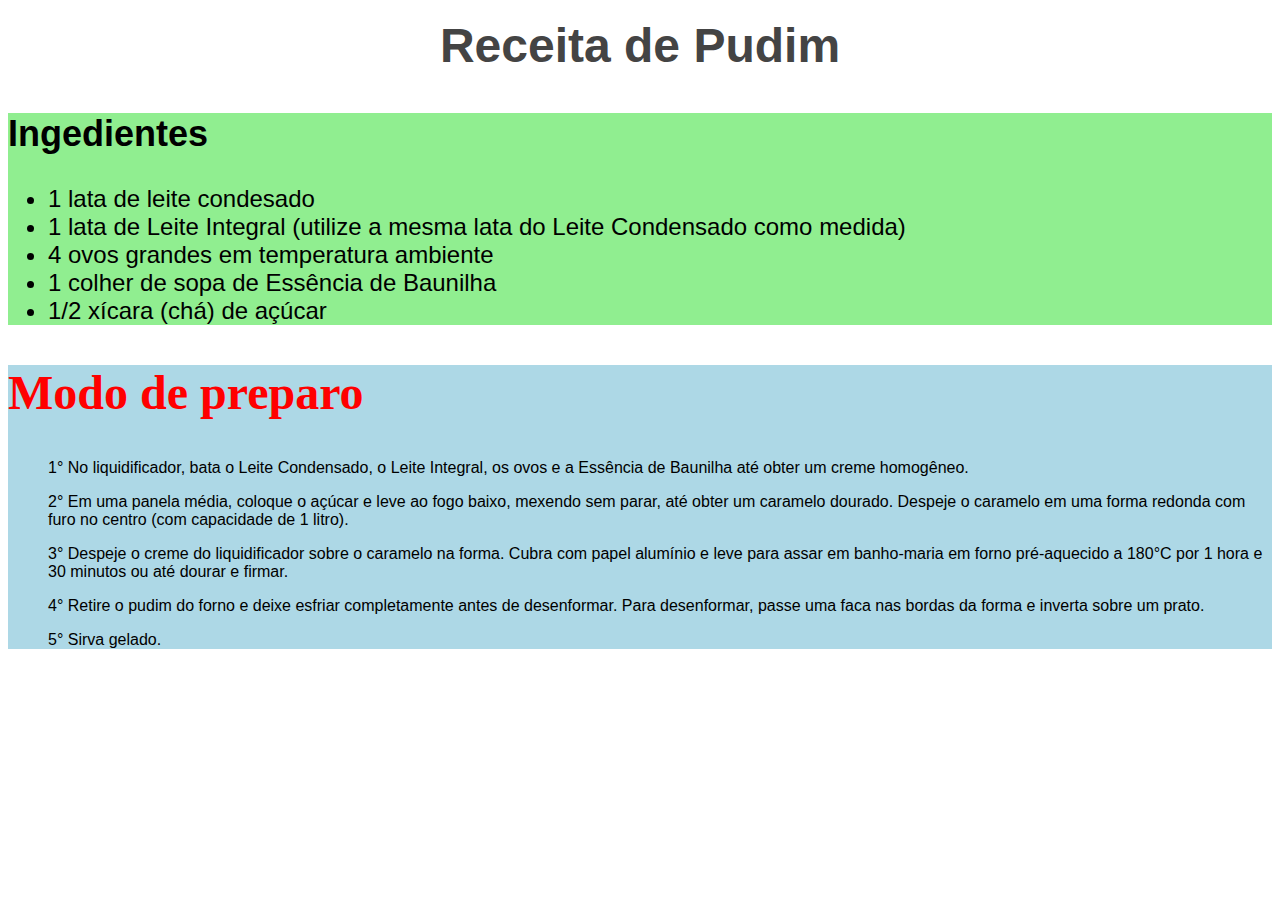
<file: Aula02/index.html>
<!DOCTYPE html>
<html lang="pt-BR">
<head>
    <meta charset="UTF-8">
    <meta name="viewport" content="width=device-width, initial-scale=1.0">
    <title>Aula 02 - HTML</title>
</head>
<body>
    <h1 style="color: #444; font-size: 48px; text-align: center; font-family: sans-serif; font-weight: bold; margin: 0; padding: 10px;" > Receita de Pudim </h1>
    
    
    <section style="background-color: lightgreen; font-family: sans-serif; font-size: 24px;"> 
        <h2>Ingedientes</h2>
        <ul>
            <li>1 lata de leite condesado </li>
            <li>1 lata de Leite Integral (utilize a mesma lata do Leite Condensado como medida)</li>
            <li>4 ovos grandes em temperatura ambiente</li>
            <li>1 colher de sopa de Essência de Baunilha</li>
            <li>1/2 xícara (chá) de açúcar</li>
        </ul>
    </section>
    
    
    <section style="background-color: lightblue;""> <h2 style="color: red; font-size: 48px"> Modo de preparo </h2>
    <ul style="font-family: sans-serif">
        <p>1° No liquidificador, bata o Leite Condensado, o Leite Integral, os ovos e a Essência de Baunilha até obter um creme homogêneo.</p>
        <p>2° Em uma panela média, coloque o açúcar e leve ao fogo baixo, mexendo sem parar, até obter um caramelo dourado. Despeje o caramelo em uma forma redonda com furo no centro (com capacidade de 1 litro).</p>
        <p>3° Despeje o creme do liquidificador sobre o caramelo na forma. Cubra com papel alumínio e leve para assar em banho-maria em forno pré-aquecido a 180°C por 1 hora e 30 minutos ou até dourar e firmar.</p>
        <p>4° Retire o pudim do forno e deixe esfriar completamente antes de desenformar. Para desenformar, passe uma faca nas bordas da forma e inverta sobre um prato.</p>
        <p>5° Sirva gelado.</p>
    </ul>     

    </section>
</body>
</html>
</file>
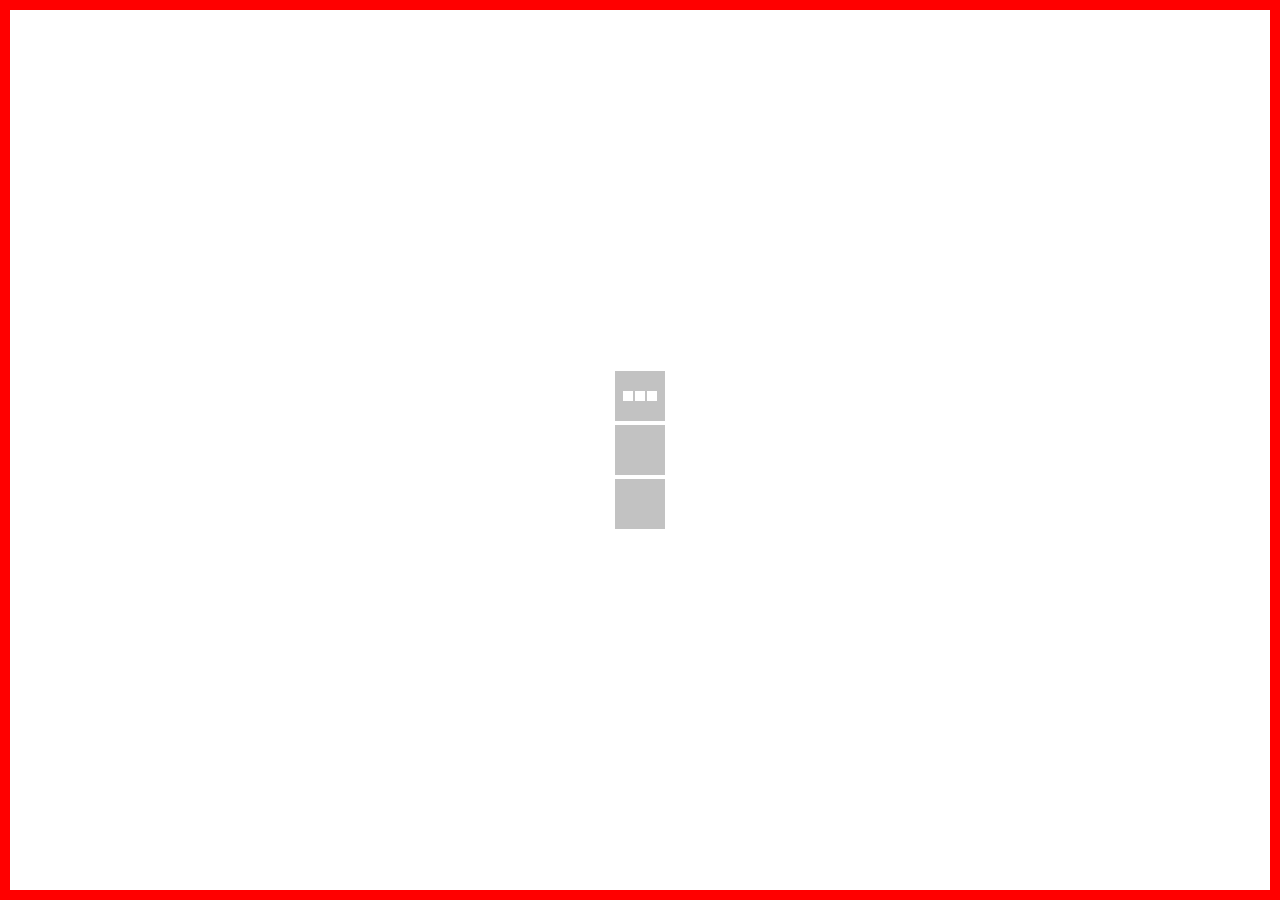
<file: Aula04/index.html>
<!DOCTYPE html>
<html lang="en">
<head>
    <meta charset="UTF-8">
    <meta name="viewport" content="width=device-width, initial-scale=1.0">
     <link rel="stylesheet" href="style.css">
    <title>Aula - 04 - HTML</title>
</head>
<body>
    <div class="container">

    <div class="box">
    <div class="little-box"></div>
    <div class="little-box"></div>
    <div class="little-box"></div>
    </div>
    <div class="box"></div>
    <div class="box"></div>
    </div>
</body>
</html>
</file>
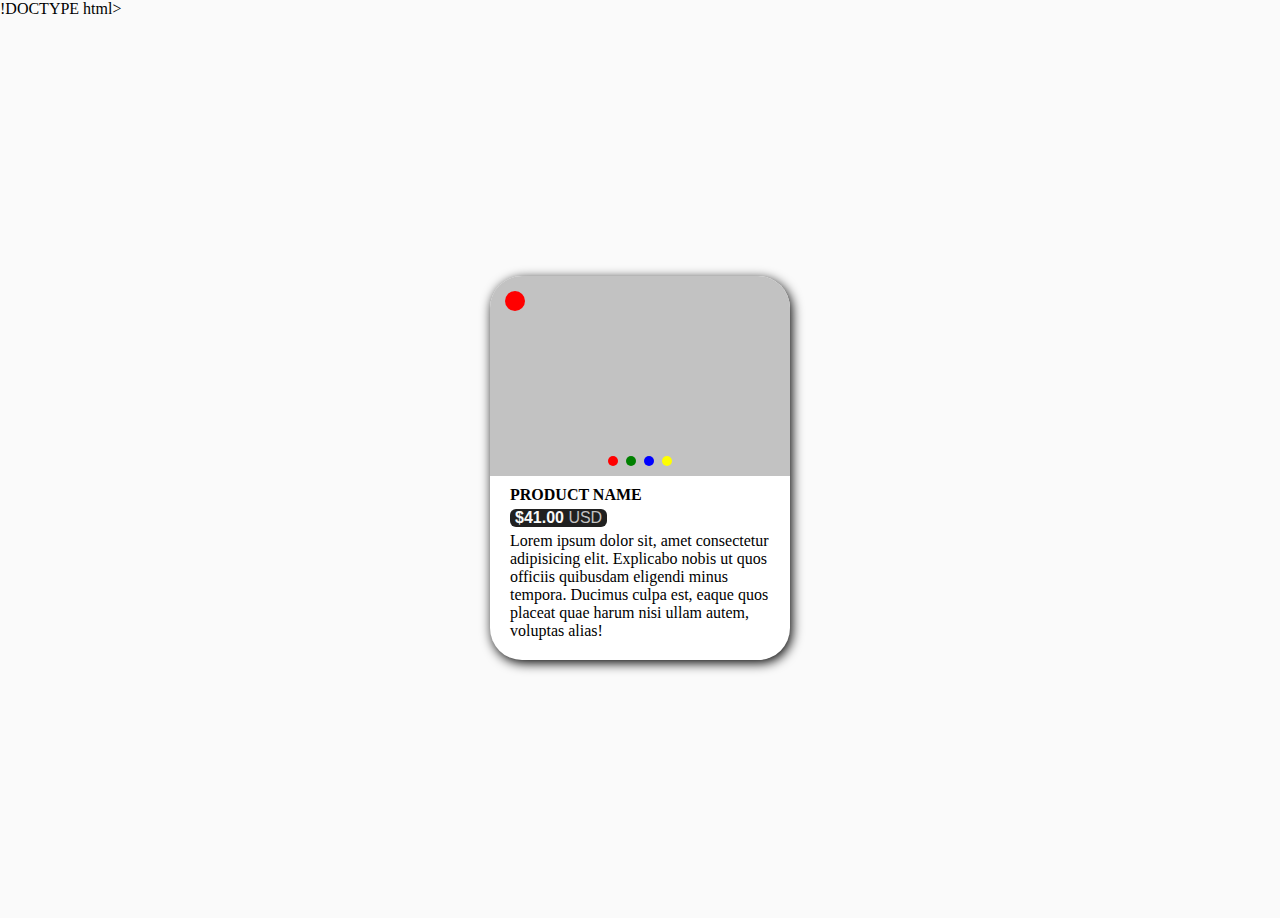
<file: Aula05/index.html>
!DOCTYPE html>
<html lang="en">
<head>
    <meta charset="UTF-8">
    <meta name="viewport" content="width=device-width, initial-scale=1.0">
    <title>HTML & CSS - Criando um card de produto</title>
    <link rel="stylesheet" href="style.css">
</head>
<body>
    <main>
        <div class="card">
            <div id="moldura-foto">
                <div id="foto"></div>
                <div id="cores-disponiveis">
                    <div class="circle red"></div>
                    <div class="circle green"></div>
                    <div class="circle blue"></div>
                    <div class="circle yellow"></div>
                </div>
                <div id="curtir" class="red"></div>
            </div>
            <div id="informacoes">
                <h2 id="titulo-produto">PRODUCT NAME</h2>
                <div id="box-preco-produto">
                    <h3 id="valor-produto">$41.00 <span id="moeda">USD</span></h3>
                </div>
                <p>Lorem ipsum dolor sit, amet consectetur adipisicing elit. Explicabo nobis ut quos officiis quibusdam eligendi minus tempora. Ducimus culpa est, eaque quos placeat quae harum nisi ullam autem, voluptas alias!</p>
            </div>

        </div>
    </main>
</body>
</html>
</file>
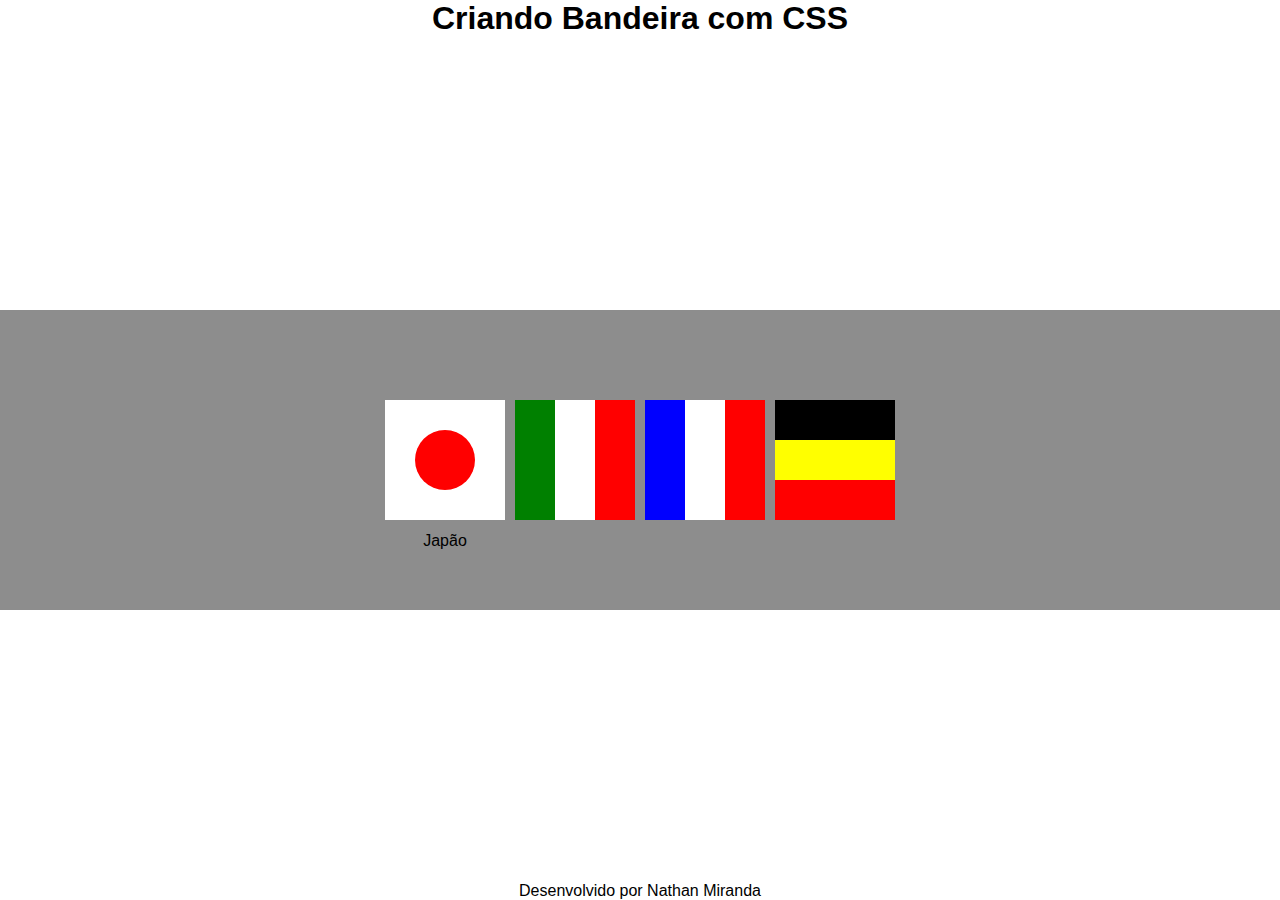
<file: Aula03/flags-otimizar.html>
<!DOCTYPE html>
<html lang="en">

<head>
    <meta charset="UTF-8">
    <meta name="viewport" content="width=device-width, initial-scale=1.0">
    <title>Flags</title>
    <link rel="stylesheet" href="style-flags-otimizar.css">
    <header>
        <h1>Criando Bandeira com CSS</h1>
    </header>

    <main>
        <div id="flags">
            <div class="flag bg-cor-white">
            <div class="circle bg-cor-red"> </div>
            <p style="position: absolute; bottom:   350px;"> Japão 
        </div>
            <div class="flag">
                <div class="bar-vertical bg-cor-green"></div>
                <div class="bar-vertical bg-cor-white"></div>
                <div class="bar-vertical bg-cor-red"></div>

            </div>

            <div class="flag">
                <div class="bar-vertical bg-cor-blue"></div>
                <div class="bar-vertical bg-cor-white"></div>
                <div class="bar-vertical bg-cor-red"></div>
            </div>

            <div class="flag flag-horizontal">
                <div class="bar-horizontal bg-cor-black"></div>
                <div class="bar-horizontal bg-cor-yellow"></div>
                <div class="bar-horizontal bg-cor-red"></div>
            </div>
            
    </main>

    <footer>
        <p>Desenvolvido por Nathan Miranda</p>
    </footer>

</html>
</file>
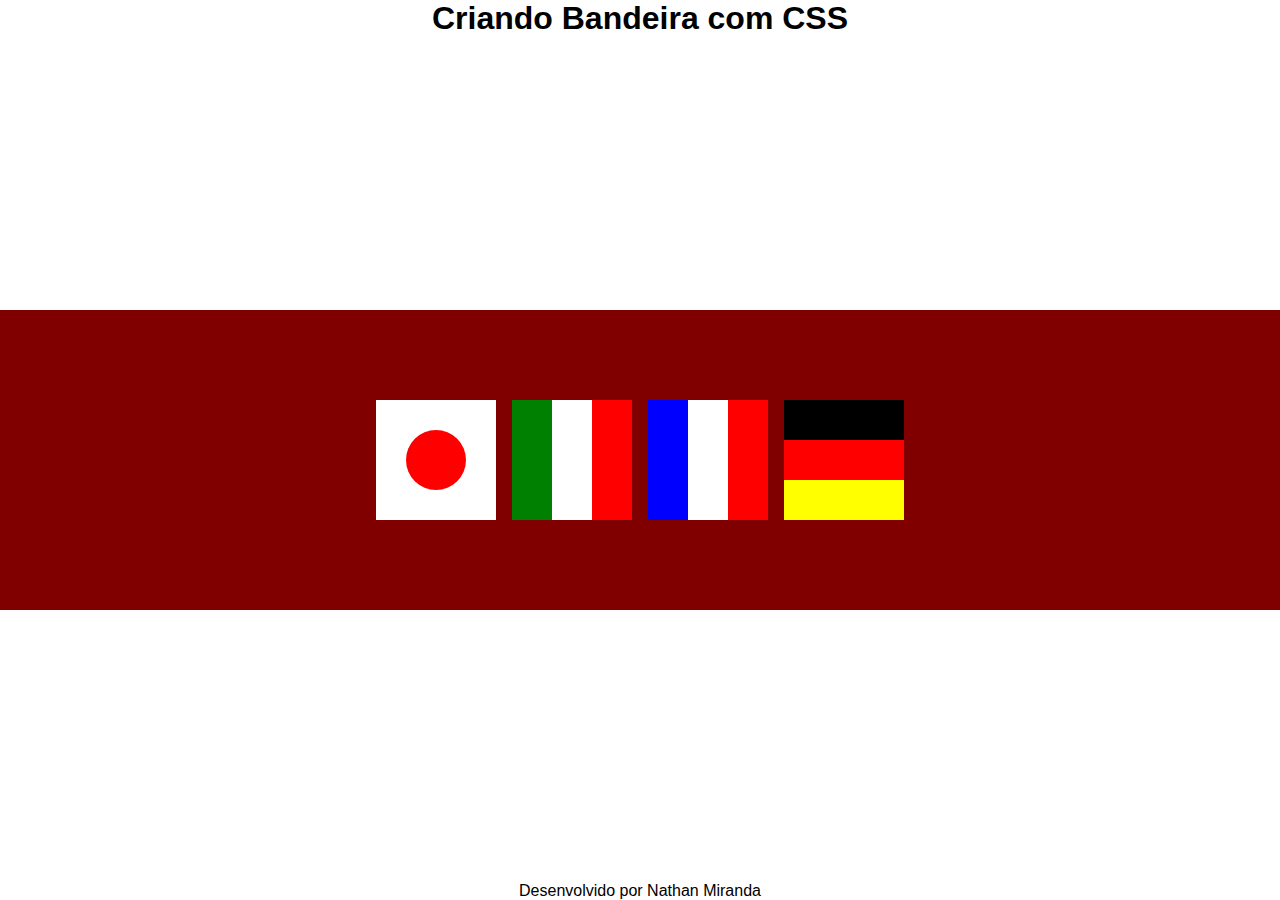
<file: Aula03/flags.html>
<!DOCTYPE html>
<html lang="en">

<head>
    <meta charset="UTF-8">
    <meta name="viewport" content="width=device-width, initial-scale=1.0">
    <title>Flags</title>
    <link rel="stylesheet" href="style-flags.css">
    <header>
        <h1>Criando Bandeira com CSS</h1>
    </header>

    <main>
        <div id="flags">
            <div class="flag bg-white">
                <div id="japan"></div>
            </div>
            
            <div class="flag">
                <div id="bar-green"></div>
                <div id="bar-white"></div>
                <div id="bar-red"></div>
            </div>

            <div class="flag">
                <div id="bar-blue"></div>
                <div id="bar-white"></div>
                <div id="bar-red"></div>
            </div>

            <div class="flag flag-horizon">
                <div id="bar-black-horizon"></div>
                <div id="bar-red-horizon"></div>
                <div id="bar-yellow-horizon"></div>
                </div>
    </main>

    <footer>
        <p>Desenvolvido por Nathan Miranda</p>
    </footer>

</html>
</file>
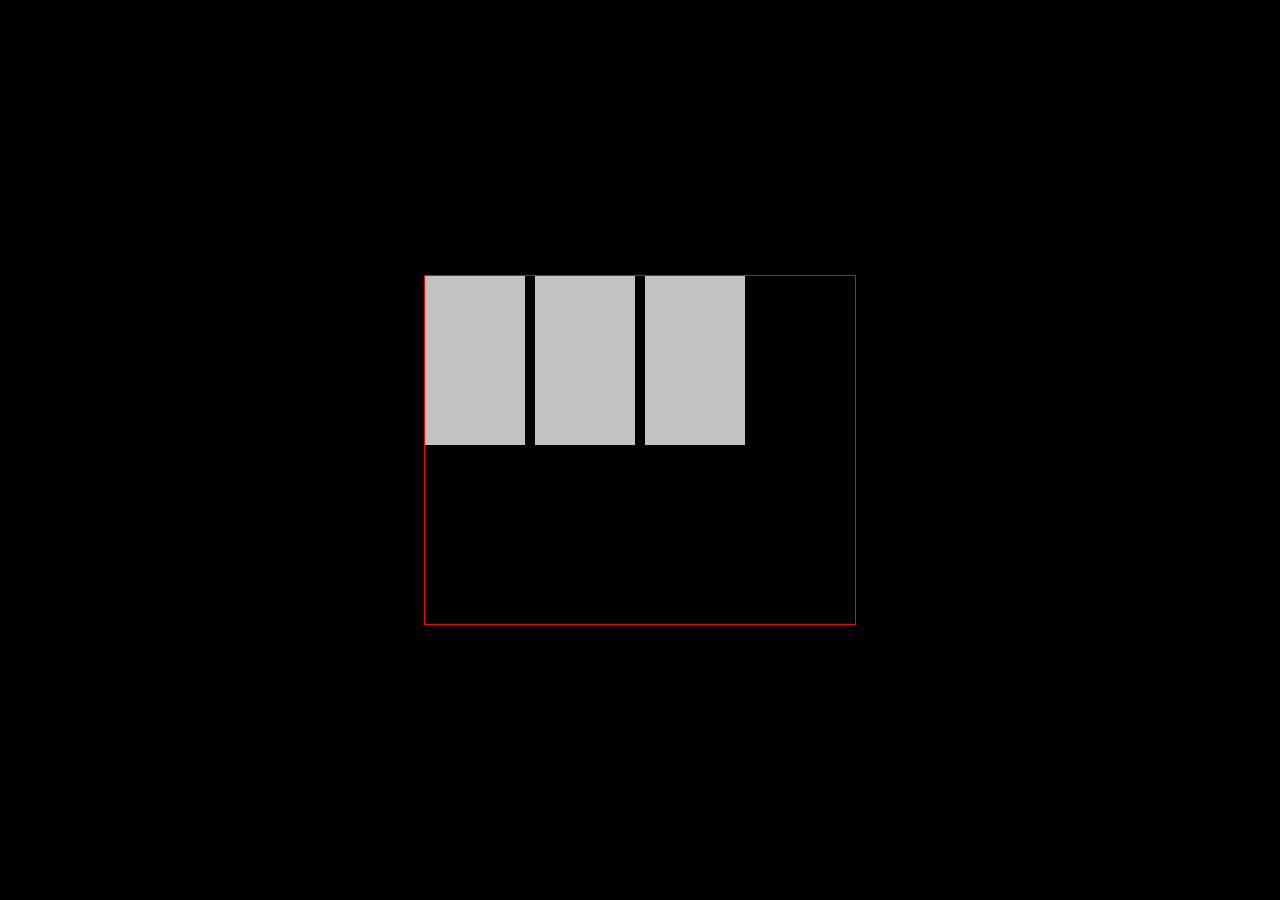
<file: Aula04/index-grid.html>
<!DOCTYPE html>
<html lang="pt-BR">
<head>
    <meta charset="UTF-8">
    <meta name="viewport" content="width=device-width, initial-scale=1.0">
    <title>Aula-04</title>
    <link rel="stylesheet" href="style-grid.css">
   
</head>
<body>
    <main>
        <section class="grid">
            <div class="box"></div>
            <div class="box"></div>
            <div class="box"></div>
        </section>
    </main>
</body>
</html>
</file>
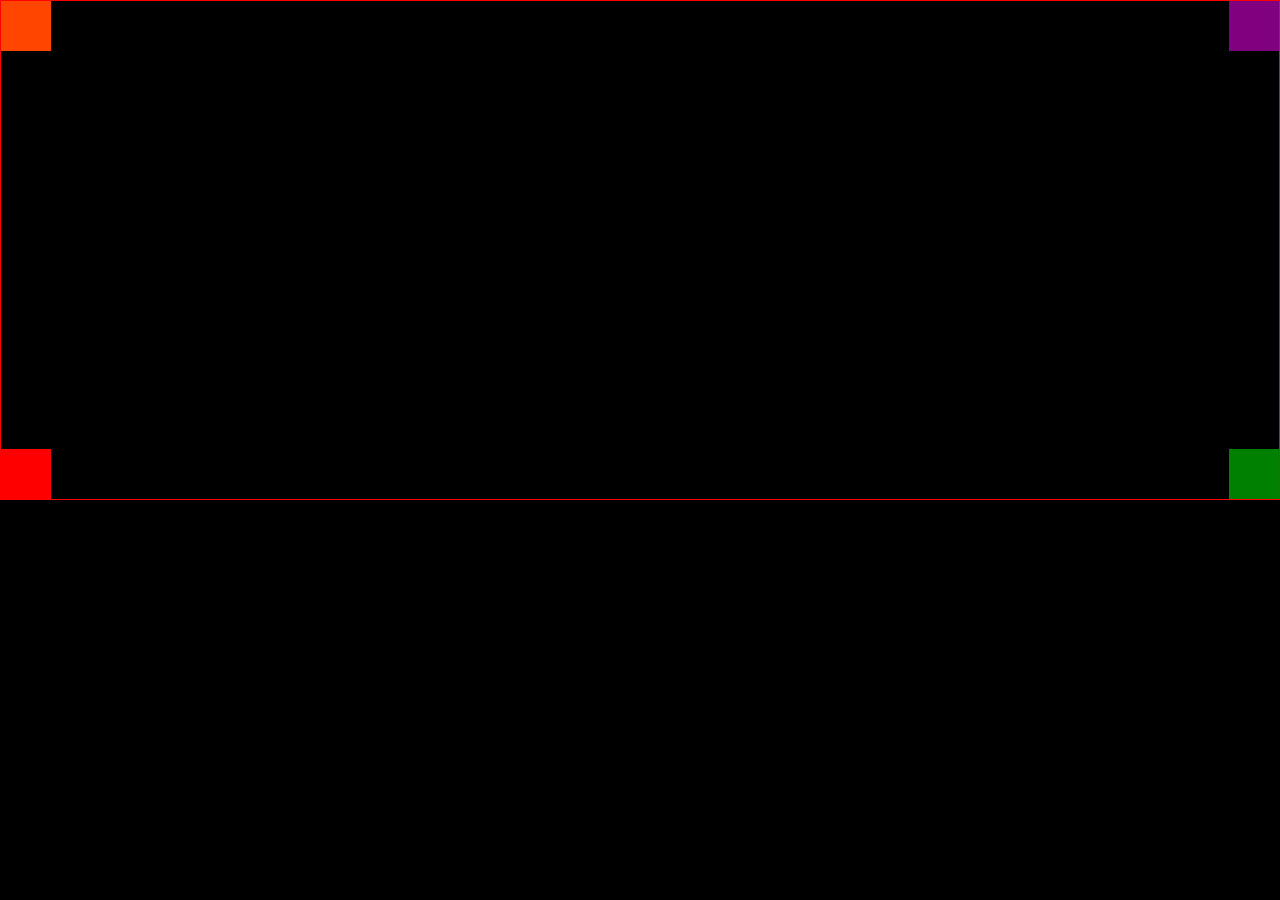
<file: Aula04/index-position.html>
<!DOCTYPE html>
<html lang="en">
<head>
    <meta charset="UTF-8">
    <meta name="viewport" content="width=device-width, initial-scale=1.0">
    <link rel="stylesheet" href="style-position.css">
   
    <title>position</title>
</head>
<body>
    <main>
        <div class="box" id="box1"></div>
        <div class="box" id="box2"></div>
        <div class="box" id="box3"></div>
        <div class="box" id="box4"></div>
    </main>
</body>
</html>
</file>
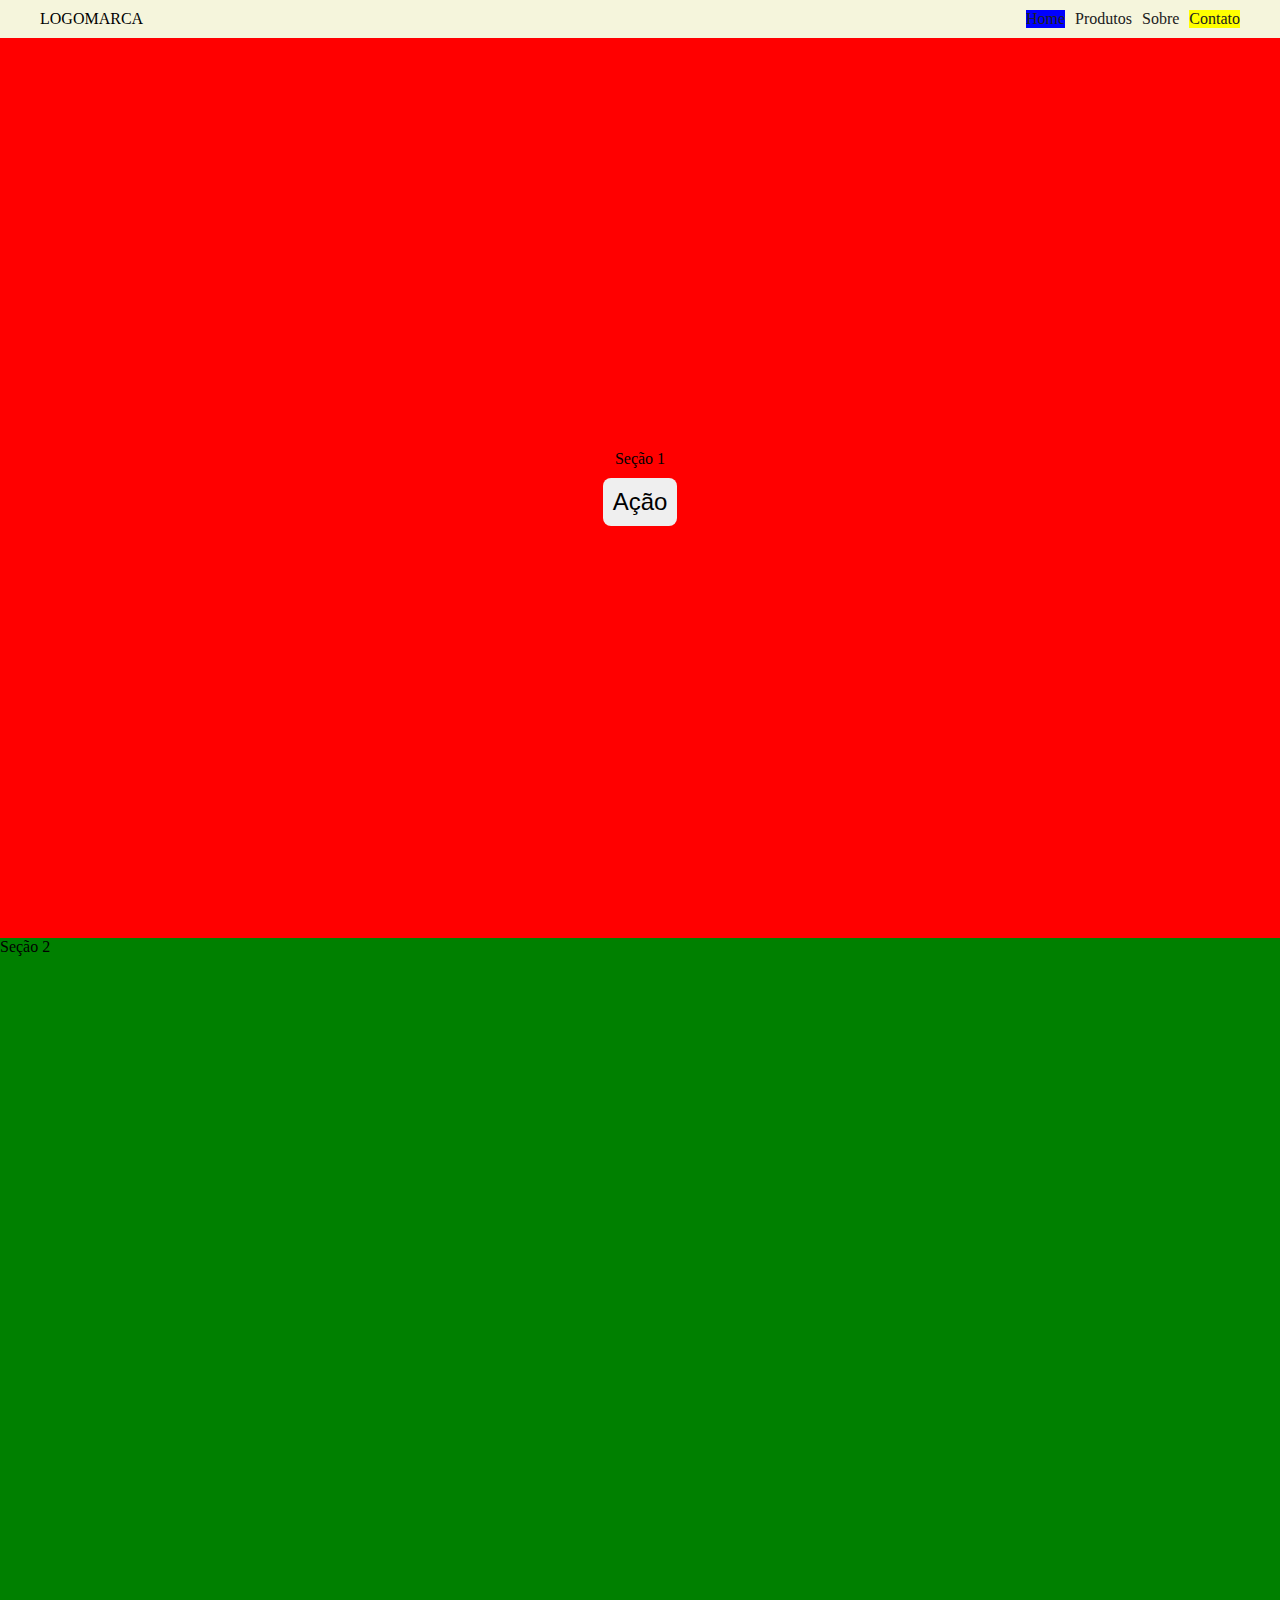
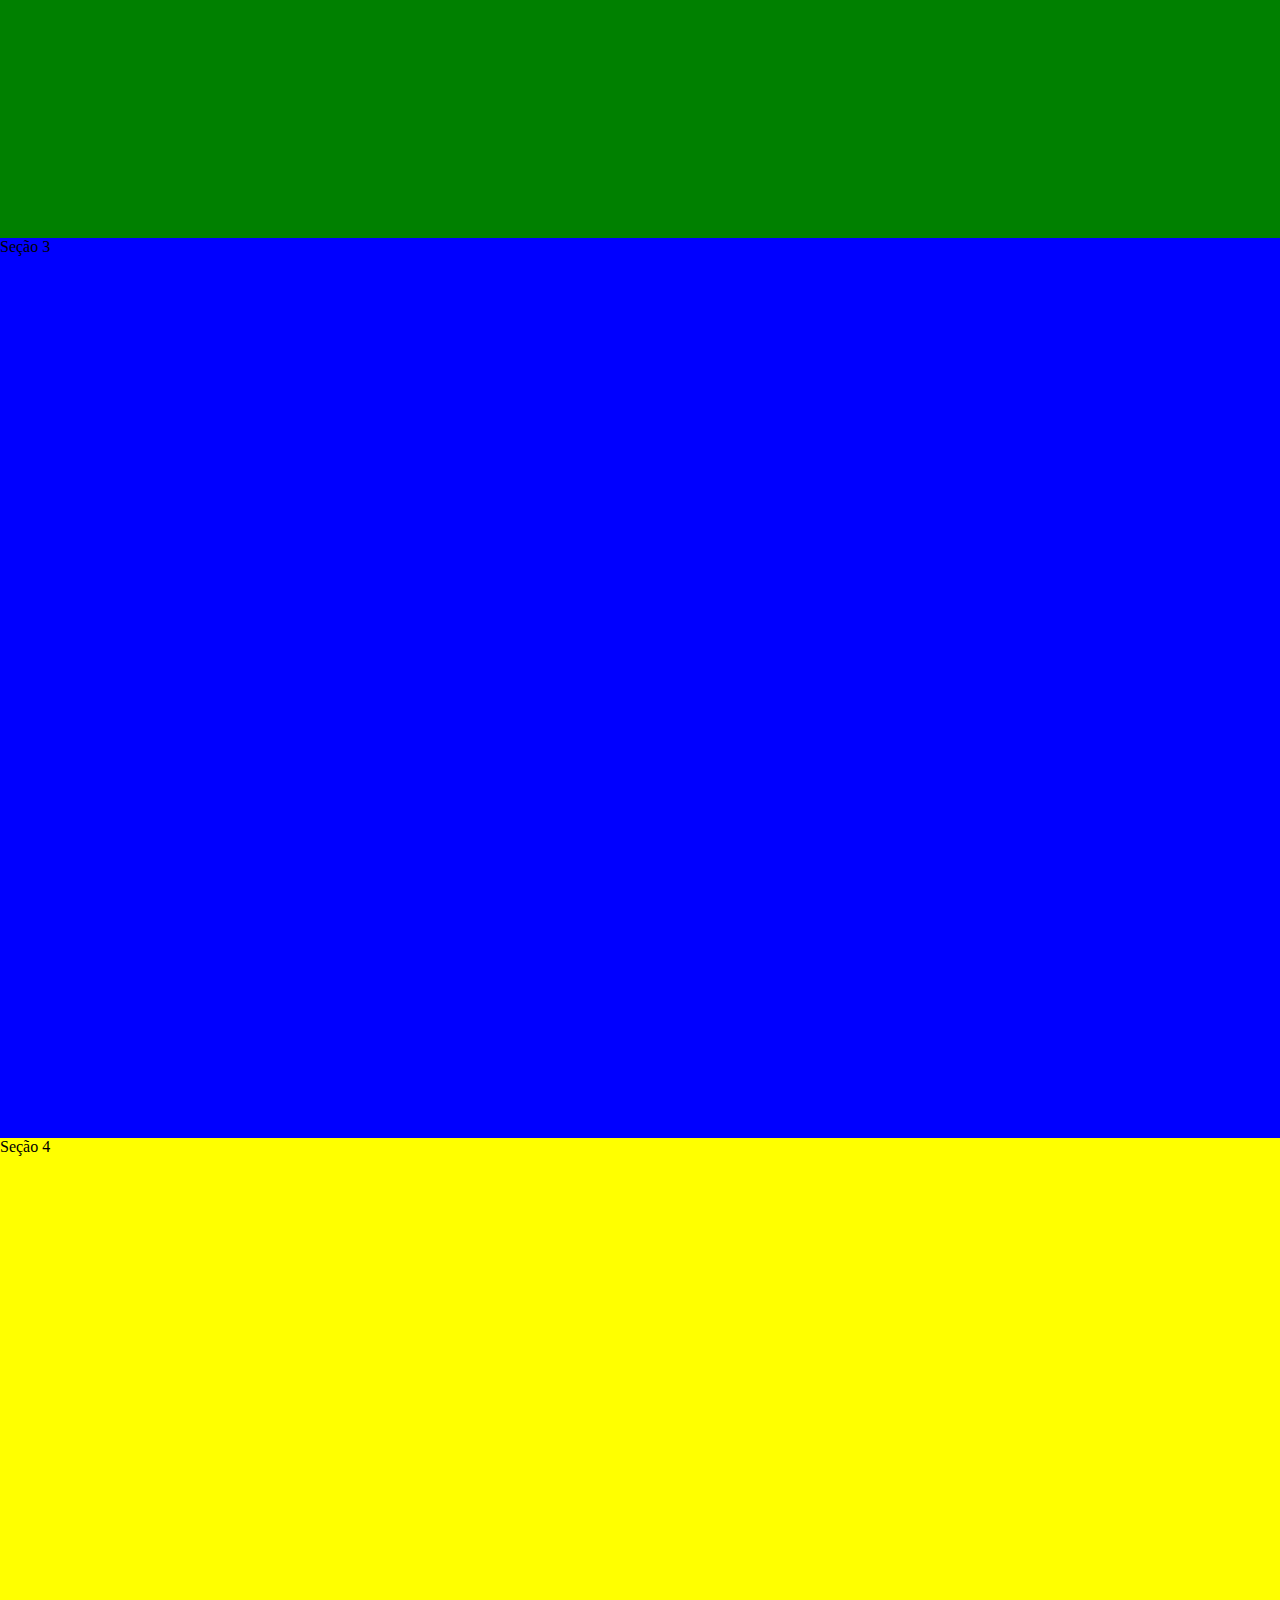
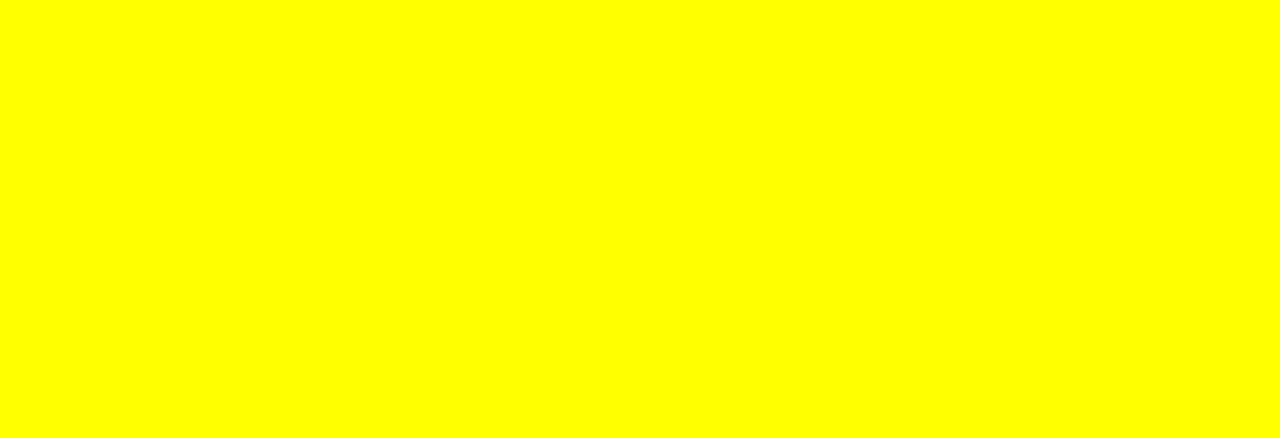
<file: Aula05/index-menu.html>
<!DOCTYPE html>
<html lang="pt-br">

<head>
    <meta charset="UTF-8">
    <meta name="viewport" content="width=device-width, initial-scale=1.0">
    <title>Menu HTML - Positions</title>
    <link rel="stylesheet" href="style-menu.css">
</head>

<body>
    <header>
        <div id="logo">LOGOMARCA</div>
        <nav>
            <ul>
                <li><a href="">Home</a></li>
                <li><a href="">Produtos</a></li>
                <li><a href="">Sobre</a></li>
                <li><a href="">Contato</a></li>
            </ul>
        </nav>
    </header>
    <main>
        <section class="secao red flex">Seção 1 <button>Ação</button></section>
        <section class="secao green">Seção 2</section>
        <section class="secao blue">Seção 3</section>
        <section class="secao yellow">Seção 4</section>
    </main>
</body>

</html>
</file>
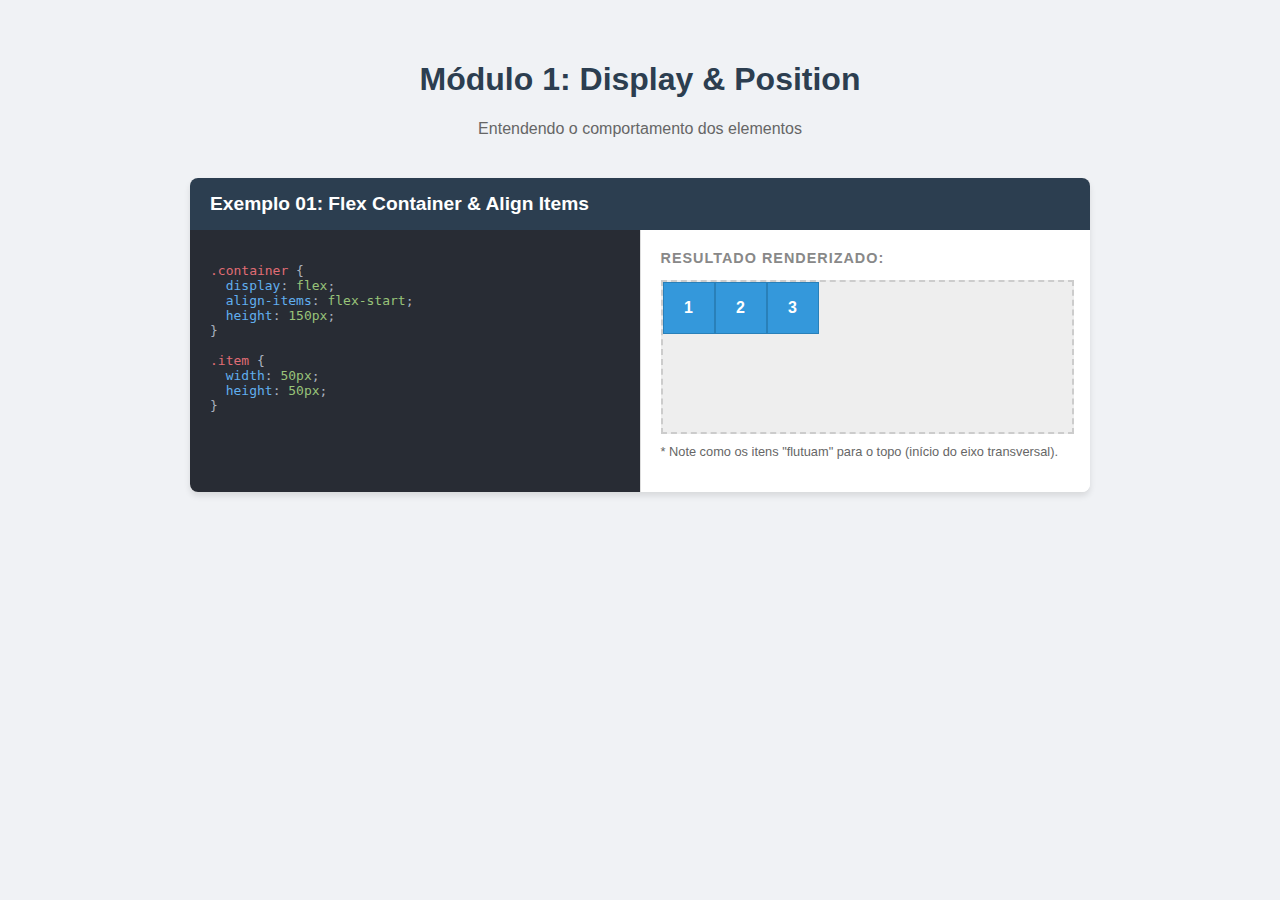
<file: Aula05/Padrãodeestudo.html>
<!DOCTYPE html>
<html lang="pt-BR">
<head>
    <meta charset="UTF-8">
    <meta name="viewport" content="width=device-width, initial-scale=1.0">
    <title>Laboratório de CSS: Flexbox</title>
    <style>
        /* --- ESTILO DA ESTRUTURA DA PÁGINA (A "SALA DE AULA") --- */
        body {
            font-family: 'Segoe UI', Tahoma, Geneva, Verdana, sans-serif;
            background-color: #f0f2f5;
            color: #333;
            margin: 0;
            padding: 40px;
        }

        header {
            text-align: center;
            margin-bottom: 40px;
        }

        h1 { color: #2c3e50; }
        p.subtitle { color: #666; }

        /* O Componente "Card de Aula" */
        .aula-card {
            background: white;
            border-radius: 8px;
            box-shadow: 0 4px 6px rgba(0,0,0,0.1);
            margin-bottom: 30px;
            overflow: hidden;
            max-width: 900px;
            margin-left: auto;
            margin-right: auto;
        }

        .aula-header {
            background-color: #2c3e50;
            color: white;
            padding: 15px 20px;
        }

        .aula-header h2 { margin: 0; font-size: 1.2rem; }

        .aula-body {
            display: flex;
            flex-wrap: wrap; /* Responsivo para mobile */
        }

        /* Área do Código (Esquerda) */
        .area-codigo {
            flex: 1;
            background-color: #282c34; /* Tema escuro tipo IDE */
            color: #abb2bf;
            padding: 20px;
            min-width: 300px;
            font-family: 'Courier New', Courier, monospace;
        }

        .tag { color: #e06c75; }
        .attr { color: #d19a66; }
        .val { color: #98c379; }
        .prop { color: #61afef; }
        
        /* Área Visual (Direita) */
        .area-visual {
            flex: 1;
            padding: 20px;
            background-color: #ffffff;
            border-left: 1px solid #ddd;
            display: flex;
            flex-direction: column;
            justify-content: center;
            min-width: 300px;
        }
        
        .area-visual h3 {
            margin-top: 0;
            font-size: 0.9rem;
            text-transform: uppercase;
            color: #888;
            letter-spacing: 1px;
        }

        /* --- ESTILOS DOS EXEMPLOS PRÁTICOS (O QUE O ALUNO VÊ) --- */
        
        /* Container Padrão para visualização */
        .demo-container {
            border: 2px dashed #ccc; /* Borda tracejada para mostrar o limite do container */
            background-color: #eee;
            height: 150px; /* Altura fixa para ver o alinhamento vertical */
            width: 100%;
        }

        /* O "Quadrado" (Item filho) */
        .box {
            width: 50px;
            height: 50px;
            background-color: #3498db;
            color: white;
            display: flex;
            align-items: center;
            justify-content: center;
            font-weight: bold;
            border: 1px solid #2980b9;
        }

        /* --- CLASSES ESPECÍFICAS DO EXEMPLO SOLICITADO --- */
        
        /* Aqui aplicamos exatamente o CSS que está escrito no bloco de código */
        .exemplo-flex-start {
            display: flex;
            align-items: flex-start; /* O comando principal */
        }

    </style>
</head>
<body>

    <header>
        <h1>Módulo 1: Display & Position</h1>
        <p class="subtitle">Entendendo o comportamento dos elementos</p>
    </header>

    <div class="aula-card">
        <div class="aula-header">
            <h2>Exemplo 01: Flex Container & Align Items</h2>
        </div>
        <div class="aula-body">
            
            <div class="area-codigo">
<pre>
<span class="tag">.container</span> {
  <span class="prop">display</span>: <span class="val">flex</span>;
  <span class="prop">align-items</span>: <span class="val">flex-start</span>;
  <span class="prop">height</span>: <span class="val">150px</span>;
}

<span class="tag">.item</span> {
  <span class="prop">width</span>: <span class="val">50px</span>;
  <span class="prop">height</span>: <span class="val">50px</span>;
}
</pre>
            </div>

            <div class="area-visual">
                <h3>Resultado Renderizado:</h3>
                
                <div class="demo-container exemplo-flex-start">
                    <div class="box">1</div>
                    <div class="box">2</div>
                    <div class="box">3</div>
                </div>
                
                <p style="font-size: 0.8rem; color: #666; margin-top: 10px;">
                    * Note como os itens "flutuam" para o topo (início do eixo transversal).
                </p>
            </div>
        </div>
    </div>

</body>
</html>
</file>
<file: Aula04/style.css>
* {
    margin: 0;
    padding: 0;
    box-sizing: border-box;
}

.container {
          
      width:  100%;
      height: 100vh;
      border: 10px solid red;
      display: flex;
      flex-direction: column;
      gap: 4px;
      justify-content: center;
      align-items: center;
      
}

.box { 
       width: 50px;
       height: 50px;   
       background-color: #c2c2c2;
       justify-content: center;
       align-items: center;
       display: flex;
       gap: 2px
    }

.little-box {

    width: 10px;
    height: 10px;
    background-color: white;
}
</file>
<file: Aula05/style.css>
* {
    margin: 0;
    padding: 0;
    box-sizing: border-box;
}

h1, h2, h3 {
    font-size: 16px;
}

body {
    background-color: #fafafa;
}

main {
    width: 100%;
    height: 100vh;
    display: flex;
    align-items: center;
    justify-content: center;
    padding: 40px;
    gap: 12px;
    flex-wrap: wrap;
}

.card {
    display: flex;
    flex-direction: column;
    align-items: start;
    justify-content: start;
    gap: 10px;
    /* border: 1px solid red; */
    max-width: 300px;
    border-radius: 32px;
    overflow: hidden;
    /* height: 100%; */
    background-color: white;
    box-shadow: 2px 3px 12px rgba(0,0,0);
}

#moldura-foto {
    width: 100%;
    /* height: 100%; */
    position: relative;
    display: flex;
    justify-content: center;
    align-items: flex-end;
}

#cores-disponiveis {
    display: flex;
    gap: 8px;
    position: absolute;
    bottom: 10px;
}

.red {
    background-color: red;
}

.green {
    background-color: green;
}

.blue {
    background-color: blue;
}

.yellow {
    background-color: yellow;
}

.circle {
    width: 10px;
    height: 10px;
    border-radius: 50%;
}

#curtir {
    width: 20px;
    height: 20px;
    position: absolute;
    top: 15px;
    left: 15px;
    border-radius: 50%;
}

#foto {
    width: 100%;
    height: 200px;
    background-color: #c2c2c2;
}

#informacoes {
    padding-left: 20px;
    padding-right: 20px;
    padding-bottom: 20px;
}

#box-preco-produto {
    background-color: #202020;
    color: #fafafa;
    font-weight: bold;
    font-family: sans-serif;
    padding-left: 5px;
    display: inline-block;
    padding-right: 5px;
    border-radius: 6px;
    margin-top: 5px;
    margin-bottom: 5px;
}

#moeda {
    font-weight: 300;
    color: #c2c2c2;
}
</file>
<file: Aula03/style-flags-otimizar.css>
*{
    padding: 0;
    margin: 0;
    box-sizing: border-box;
    font-family: sans-serif;
}

body{
    display: flex;
    flex-direction: column;
    justify-content: space-between;
    align-items: center;
    height: 100vh;
}

#flags{
    width: 100vw;
    height: 300px;
    background-color: rgb(141, 141, 141);
    display: flex;
    align-items: center;
    justify-content: center;
    gap: 10px;
}

.bg-cor-white{
    background-color: white;
}

.bg-cor-red{
    background-color: red;
}

.bg-cor-green{
    background-color: green;
}

.bg-cor-yellow{
    background-color: yellow;
}

.bg-cor-black{
    background-color: black;
}

.bg-cor-blue{
    background-color: blue;
}

.flag{
    width: 120px;
    height: 120px;
    display: flex;
    align-items: center;
    justify-content: center;
}

.circle{
    width: 60px;
    height: 60px;
    border-radius: 50%;
}

.bar-vertical{
    width: 40px;
    height: 100%;
}

.bar-horizontal{
    width: 120px;
    height: 40px;
}


.flag-horizontal{
    display: flex;
    flex-direction: column;
}
</file>
<file: Aula03/style-flags.css>
*{
    padding: 0;
    margin: 0;
    box-sizing: border-box;
    font-family: sans-serif;
}

body{
    display: flex;
    flex-direction: column;
    justify-content: space-between;
    align-items: center;
    height: 100vh;
}

#flags{
    width: 100vw;
    height: 300px;
    background-color: maroon;
    display: flex;
    align-items: center;
    justify-content: center;
    gap: 16px
}
.bg-white{
    background-color: white ;
}



.flag{
    width: 120px;
    height: 120px;
    background-color: white;
    display: flex;
    align-items: center;
    justify-content: center;
}

/* Bandeira do japão */
#japan{
    width: 60px;
    height: 60px;
    background-color: red;
    border-radius: 50%;
}

#bar-red{
    width: 40px;
    height: 100%;
    background-color: red;
}

#bar-green{ 
    width: 40px;
    height: 100%;
    background-color: green;

}


/* Bandeira da frança */
#bar-red{
    width: 40px;
    height: 100%;
    background-color: red;
}

#bar-white{
    width: 40px;
    height: 100%;
    background-color: white;

}

#bar-blue{
    width: 40px;
    height: 100%;
    background-color: blue;

}

/* Bandeira da alemanha */

#bar-red-horizon{
    width: 120px;
    height: 40px;
    background-color: red;

}

#bar-yellow-horizon {
width: 120px;
    height: 40px;
    background-color: yellow;


}
#bar-black-horizon {

    width: 120px;
    height: 40px;
    background-color: black;

}

.flag-horizon{

    display: flex;
    flex-direction: column;
}
</file>
<file: Aula04/style-grid.css>
* {
   margin: 0;
   padding: 0;
   box-sizing: border-box;

}

body {

 background-color: black;
}

main {
display: flex;
align-items: center;
justify-content: center;
flex-direction: column;
height: 100vh;
}

section {
display: grid;
gap: 10px;
border: 1px solid red;
grid-template-columns: repeat(4, 1fr);
grid-template-rows: repeat(2, 1fr);
min-height: 350px;
grid-template-areas: "box-one box-one box-two box-two";
}

.box {
   width: 100px;
   
   background-color: #c2c2c2;
}

#box-one {
  grid-area: box-one;

}

.green {
   background-color: green;
}

.purple {
   background-color: purple;
}

#box-two {

   grid-area: box-two;
   
}
</file>
<file: Aula04/style-position.css>
* {
   margin: 0;
   padding: 0;
   box-sizing: border-box;

}
body {
background-color: black;

}
main {
    
    width: 100%;
    height: 500px;
    border: 1px solid red;
    position: relative;
}

.box {
width: 50px;
height: 50px;
background-color: white;

}

#box1{
    position: absolute;
    background-color: red;
    left: 0;
    bottom: 0;


}

#box2{
    position: absolute;
    background-color: green;
    right: 0;
    bottom: 0;


}
#box3{
    position: absolute;
    background-color: purple;
    right: 0;
    bottom: 10;


}

#box4{
    position: absolute;
    background-color: orangered;
    right: 10;
    bottom: 10;


}
</file>
<file: Aula05/style-menu.css>
* {
    padding: 0;
    margin: 0;
    box-sizing: border-box;
}

body {
    min-height: 100vh;
}

header {
    display: flex;
    width: 100%;
    justify-content: space-between;
    padding-left: 40px;
    padding-right: 40px;
    padding-top: 10px;
    padding-bottom: 10px;
    background-color: beige;
    position: sti;
    top: 0;
    left: 0;
    /* height: 40px; */
}

/* main {
    margin-top: 40px;
} */

ul {
    display: flex;
    gap: 10px;

    li {
        list-style: none;
        a {
            text-decoration: none;
            color: #202020;
    transition: all 3s ease-in-out;

        }
    }
}

.flex {
    display: flex;
    flex-direction: column;
    align-items: center;
    justify-content: center;
    gap: 10px;
}

button {
    padding: 10px;
    font-size: 24px;
    border: none;
    border-radius: 8px;
    transition: all 1s ease-in;
}

button:hover {
    background-color: #202020;
    color: #fafafa;
    font-size: 36px;
    padding: 40px;
}

li:last-child {
    background-color: yellow;
}

li:first-child {
    background-color: blue;
}

a:hover {
    background-color: aqua;
    font-size: 20px;
}


.secao {
    min-height: 100vh;
}

.red {
    background-color: red;
}

.blue {
    background-color: blue;
}

.green {
    background-color: green;
}

.yellow {
    background-color: yellow;
}
</file>
